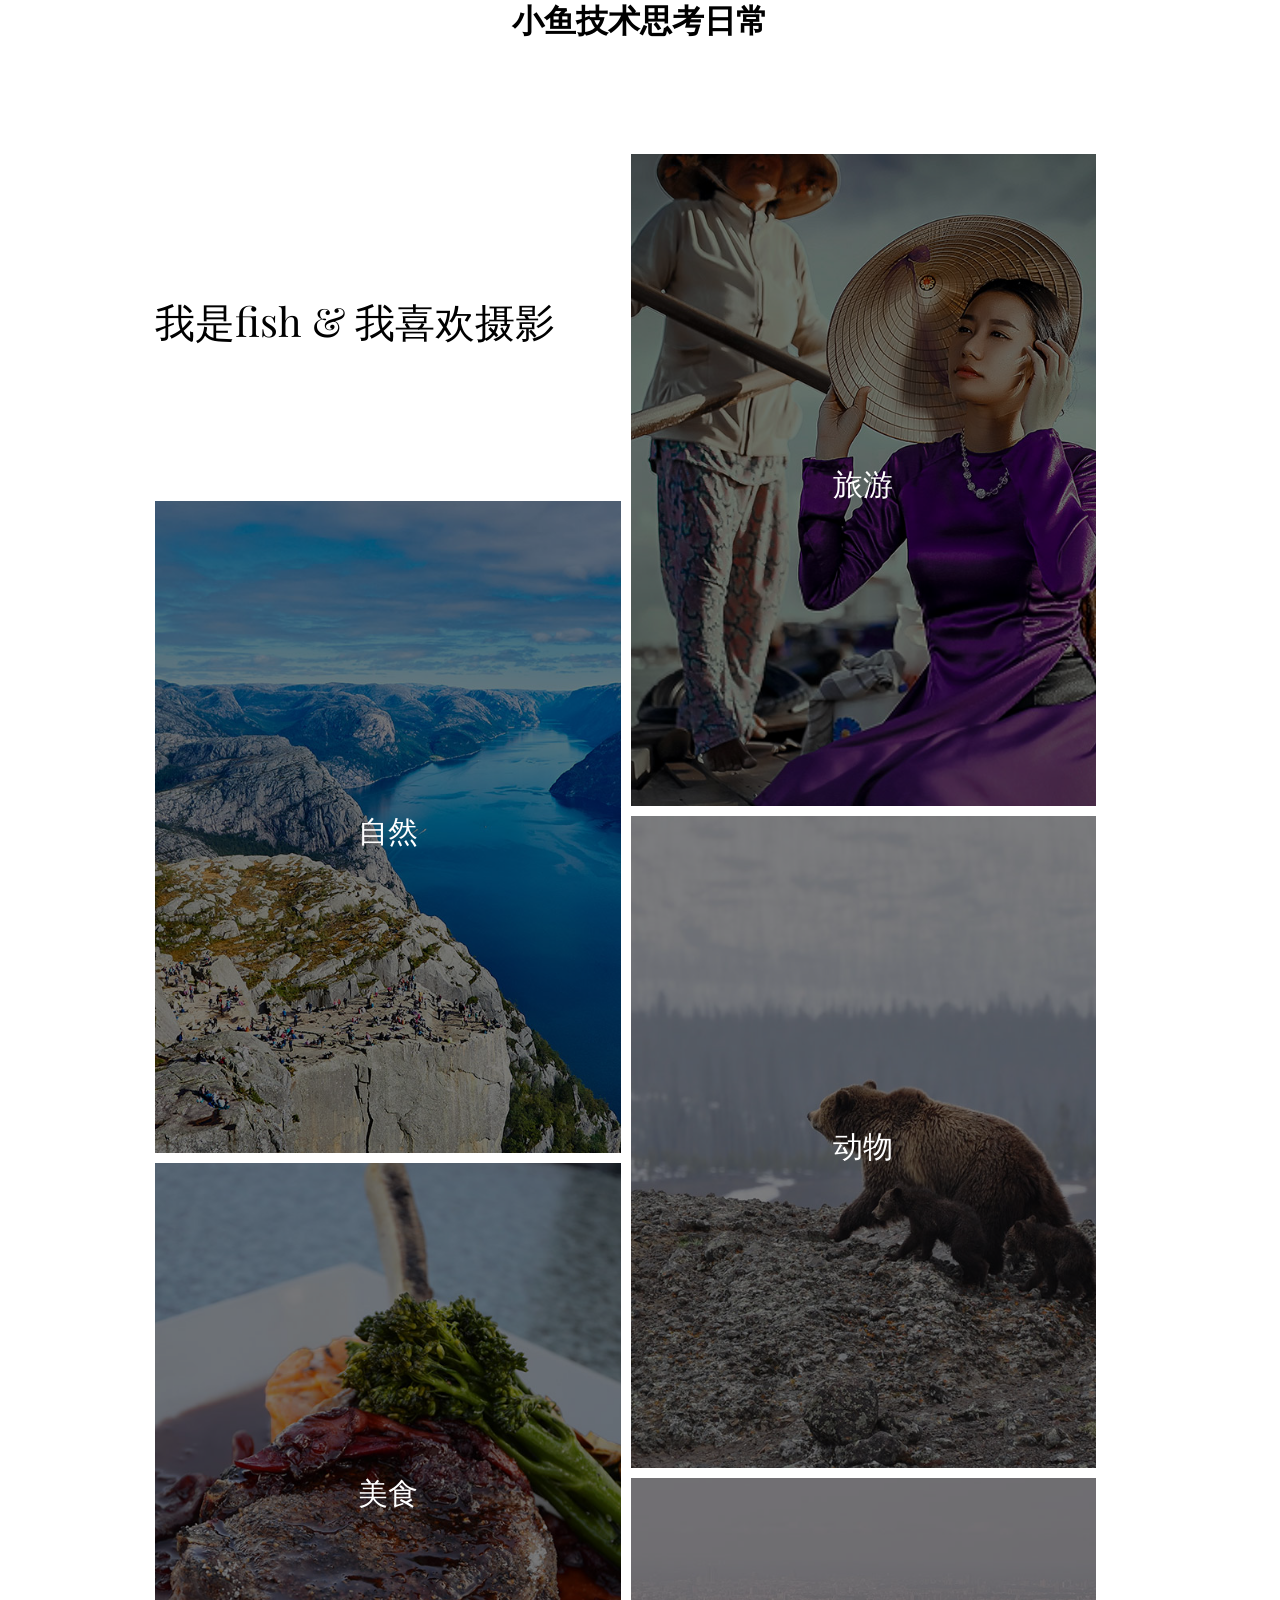
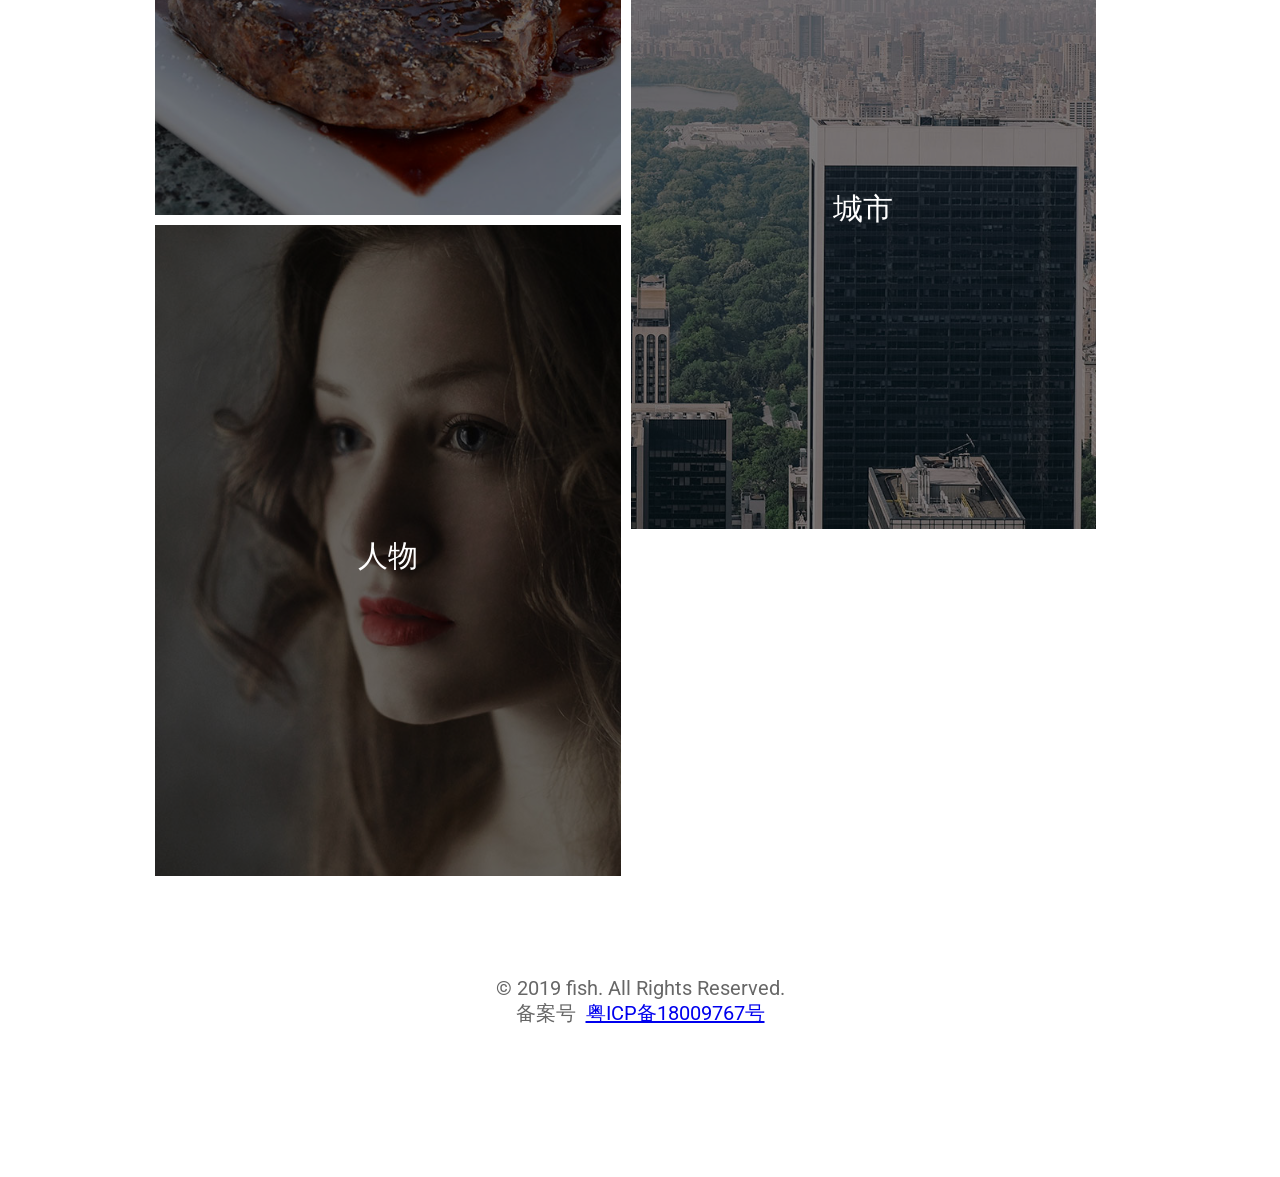
<file: static/index.html>
<!doctype html>
<html>
	<head>
		<meta charset="utf-8"/>
		<title>小鱼技术思考日常</title>
		<link href="http://fonts.googleapis.com/css?family=Playfair+Display:400,700,400italic|Roboto:400,300,700" rel="stylesheet" type="text/css" >
		<style>
			*{
				margin:0px;
				padding:0px;
				border:0px;
			}
			.container{
				padding-top:100px;
				width:970px;
				margin:0 auto;
				padding-bottom: 100px;
				overflow:hidden;
			}
			.left{
				float:left;
				width:48%;
			}
			.right{
				float:left;
				width:48%;
				margin-left:10px;
			}
			.author{
				margin-top:150px;
				font-family:"Playfair Display", times, serif;
				font-size:40px;
				margin-bottom:150px;
			}
			.category{
				position:relative;
				margin-top:10px;
				width:100%;
				overflow:hidden;
			}
			.category:hover img{
				transform:scale(1);
			}

			.category img{
				max-width:100%;
				transform:scale(1.2);
				transition:0.9s;
			}

			.category:hover .wrap{
				background:none;
			}

			.category .wrap{
				position:absolute;
				left:0px;
				right:0px;
				top:0px;
				bottom:0px;
				background:rgba(0, 0, 0, 0.5);
				transition:0.9s;
			}

			.category .text{
				position:absolute;
				left:0px;
				right:0px;
				top:50%;
				width:100%;
				vertical-align:middle;
				text-align:center;
			}

			.category h2{
				color:white;
				font-weight:300;
				font-size:30px;
				margin-top:-15px;
				font-family:"Roboto", arial, sans-serif;
			}

			.footer{
				margin-bottom:150px;
				font-family:"Roboto", arial, sans-serif;
				font-size:20px;
				color:#676767;
				text-align:center;
			}

			@-webkit-keyframes fadeIn {
			  from {
			    opacity: 0;
			  }

			  to {
			    opacity: 1;
			  }
			}

			@keyframes fadeIn {
			  from {
			    opacity: 0;
			  }

			  to {
			    opacity: 1;
			  }
			}

			.fadeIn {
			  -webkit-animation-name: fadeIn;
			  animation-name: fadeIn;
			}

			.animated {
			  -webkit-animation-duration: 1s;
			  animation-duration: 1s;
			  -webkit-animation-fill-mode: both;
			  animation-fill-mode: both;
			}
		</style>
	</head>
	<body>
		<h1 style="text-align:center">小鱼技术思考日常</h1>
		<div class="container">
			<div class="left">
				<div class="author">我是fish & 我喜欢摄影</div>
				<div class="category fadeIn animated" onclick="go('nature')"><img src="img/nature.jpg"/><div class="wrap"><div class="text"><h2>自然</h2></div></div></div>
				<div class="category fadeIn animated" onclick="go('food')"><img src="img/food.jpg"/><div class="wrap"><div class="text"><h2>美食</h2></div></div></div>
				<div class="category fadeIn animated" onclick="go('face')"><img src="img/faces.jpg"/><div class="wrap"><div class="text"><h2>人物</h2></div></div></div>
			</div>
			<div class="right">
				<div class="category fadeIn animated" onclick="go('travel')"><img src="img/travel.jpg"/><div class="wrap"><div class="text"><h2>旅游</h2></div></div></div>
				<div class="category fadeIn animated" onclick="go('wildlife')"><img src="img/wildlife.jpg"/><div class="wrap"><div class="text"><h2>动物</h2></div></div></div>
				<div class="category fadeIn animated" onclick="go('city')"><img src="img/city.jpg"/><div class="wrap"><div class="text"><h2>城市</h2></div></div></div>
			</div>		
		</div>
		<div class="footer">© 2019 fish. All Rights Reserved. <br/>备案号&nbsp;&nbsp;<a href="https://beian.miit.gov.cn/">粤ICP备18009767号</a></div>
		<script>
				function go(src){
					location.href = "/"+src+".html"
				}
			</script>
	</body>
</html>
</file>
